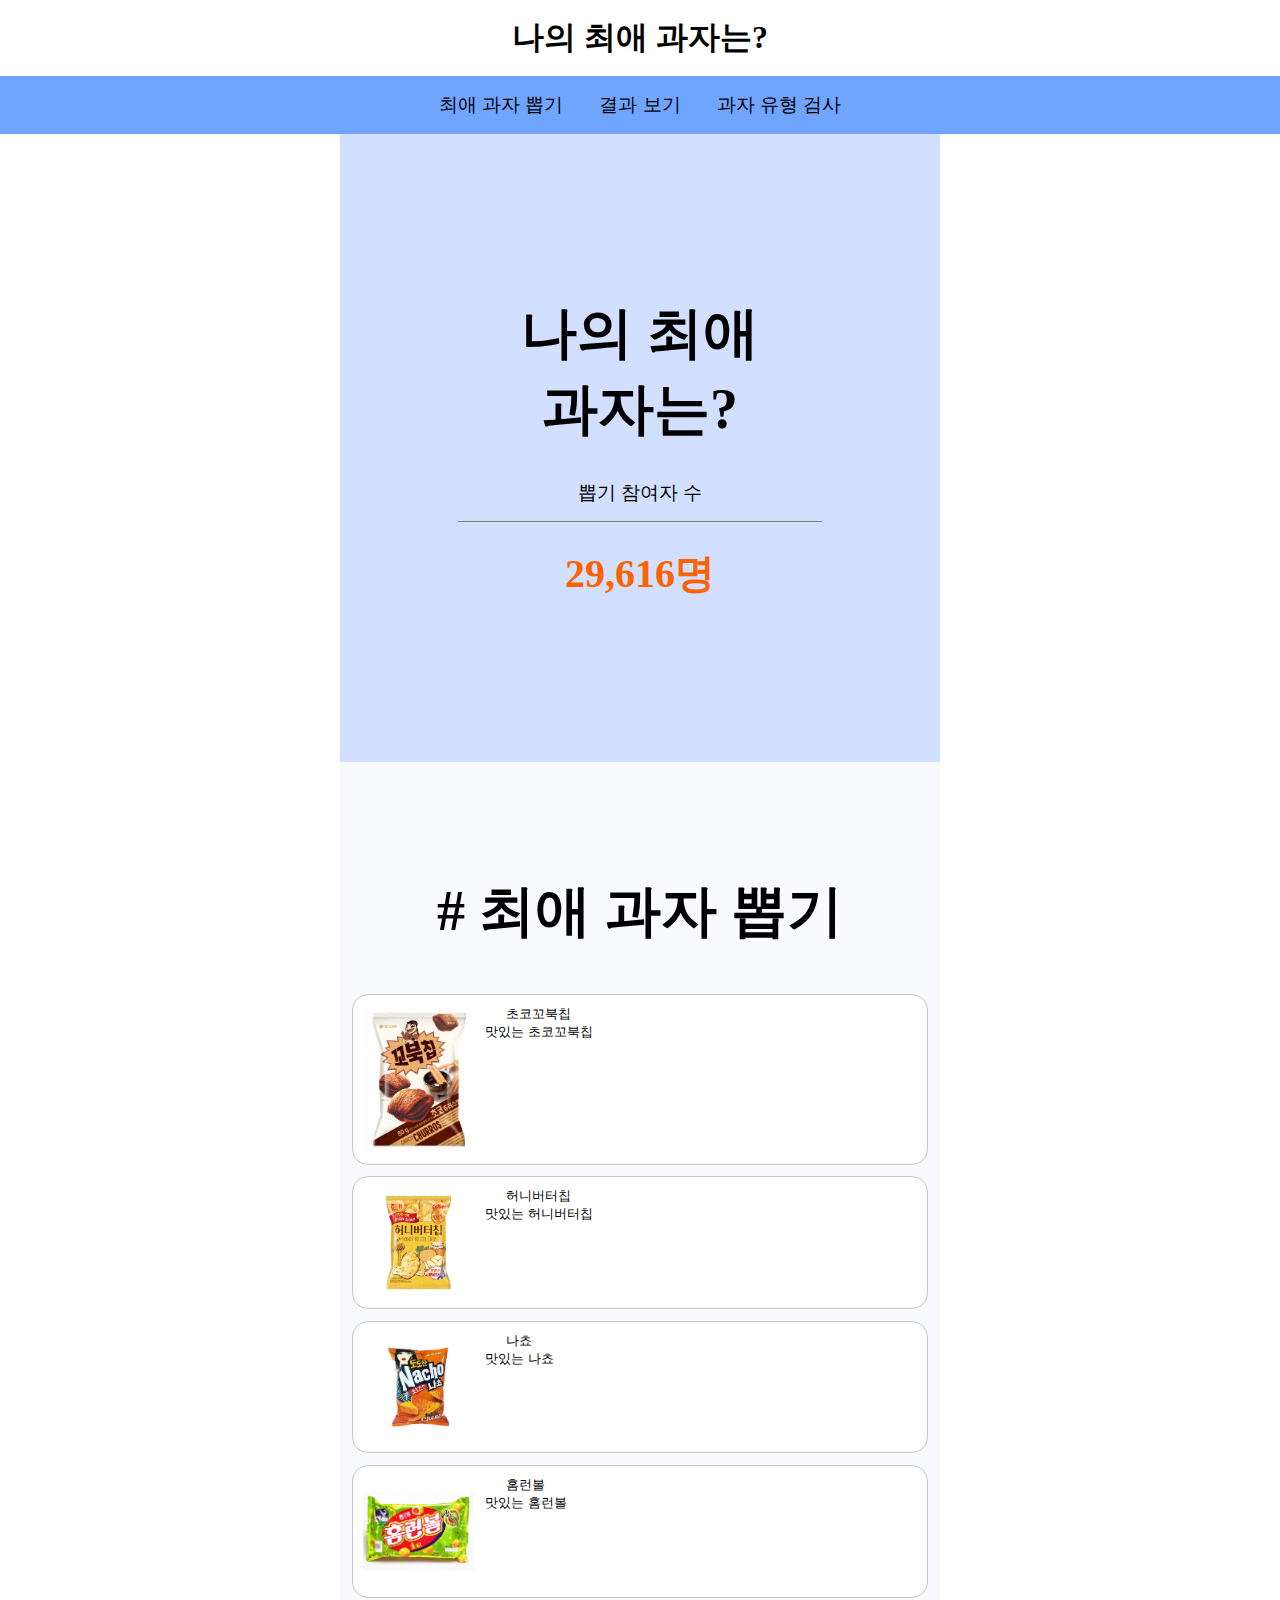
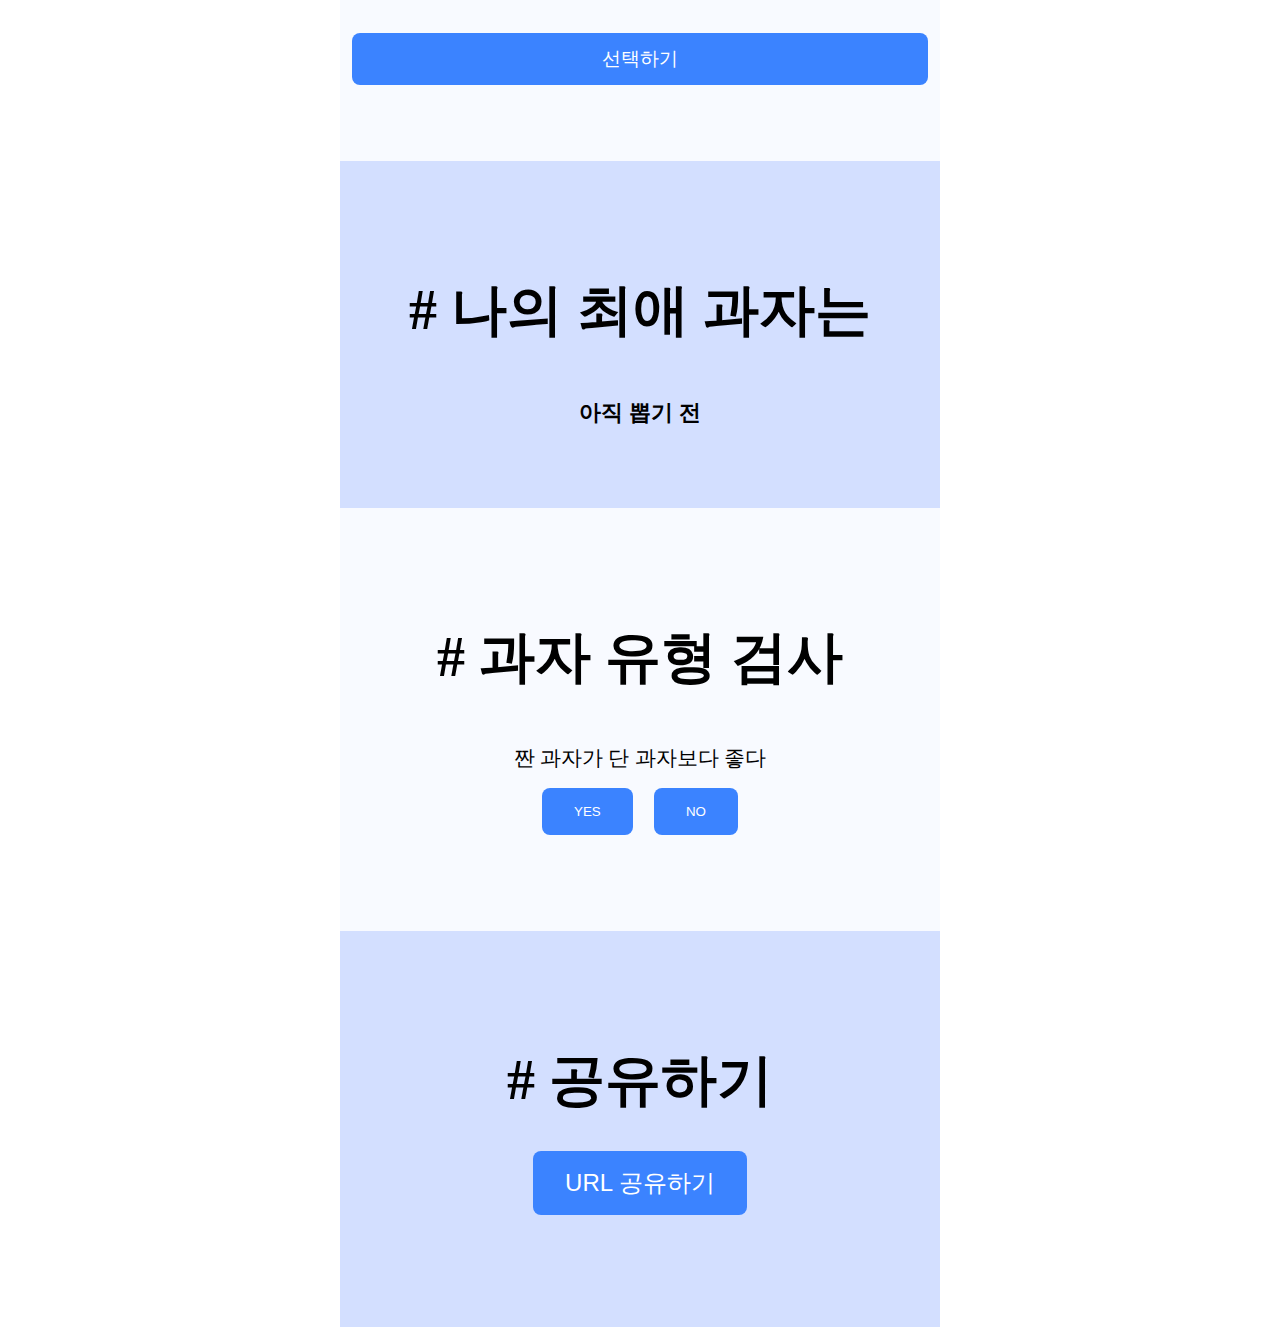
<file: 강의-자료/강의 자료/sources/js_basic_event/index.html>
<!DOCTYPE html>
<html>
  <head>
    <title>후기 참여 이벤트</title>
    <link href="public/styles/reset.css" rel="stylesheet" />
    <link href="public/styles/header.css" rel="stylesheet" />
    <link href="public/styles/event.css" rel="stylesheet" />
  </head>
  <body>
    <header>
      <a id="title" href="./index.html">나의 최애 과자는?</a>
      <div id="tab-menu">
        <button id="anchor-to-select">최애 과자 뽑기</button>
        <button id="anchor-to-result">결과 보기</button>
        <button id="anchor-to-mbti">과자 유형 검사</button>
      </div>
    </header>
    <section id="event-container">
      <div id="title-section">
        <div class="title">나의 최애<br />과자는?</div>
        <div class="participate-num-con">
          <span class="participate-title">뽑기 참여자 수</span>
          <div id="participate-number">3012415</div>
        </div>
      </div>
      <div id="participate-section">
        <div class="title"># 최애 과자 뽑기</div>
        <div class="snack-card-list">
          <!-- <button id='select-1' class='snack-card'>
            <img src='public/assets/초코꼬북칩.jpeg' alt='초코꼬북칩' />
            <div class='snack-description'>
              <div>과자 이름</div>
              <div>과자 설명 과자 설명과자 설명과자 설명과자 설명과자 설명과자 설명과자 설명과자 설명과자 설명과자 설명과자 설명과자 설명과자 설명과자 설명과자 설명과자 설명과자 설명과자 설명</div>
            </div>
          </button>
          <button id='select-2' class='snack-card select'>
            <img src='public/assets/초코꼬북칩.jpeg' alt='초코꼬북칩' />
            <div class='snack-description'>
              <div>과자 이름</div>
              <div>과자 설명 과자 설명과자 설명과자 설명과자 설명과자 설명과자 설명과자 설명과자 설명과자 설명과자 설명과자 설명과자 설명과자 설명과자 설명과자 설명과자 설명과자 설명과자 설명</div>
            </div>
          </button> -->
        </div>
        <button class="participate-button">선택하기</button>
      </div>
      <div id="result-section">
        <div class="title"># 나의 최애 과자는</div>
        <div class="result-container not-yet">아직 뽑기 전</div>
        <div class="result-container">
          <div>당신의 최애 과자는...</div>
          <img src="public/assets/초코꼬북칩.jpeg" alt="초코꼬북칩" />
          <div class="result-winner">초코꼬북칩</div>
          <div class="result-description">
            설명설명설명설명설명설명설명설명 설명설명설명설명설명설명 설명설명
            설명설명 설명설명설명설명설명설명
          </div>
          <button class="select-retry-button">다시 하기</button>
        </div>
      </div>
      <div id="mbti-section">
        <div class="title"># 과자 유형 검사</div>
        <div class="mbti-container">
          <div class="mbti-question">짠 과자가 더 좋다.</div>
          <div class="mbti-select">
            <button type="button">YES</button>
            <button type="button">NO</button>
          </div>
        </div>
        <div class="mbti-container pending">결과 불러오는 중...</div>
        <div class="mbti-container result">
          <div class="mbti-result">짠 과자가 최고야! (A 유형)</div>
          <div class="mbti-description">
            짠 과자를 좋아하는 유형 짠 과자를 좋아하는 유형짠 과자를 좋아하는
            유형짠 과자를 좋아하는 유형짠 과자를 좋아하는 유형
          </div>
          <button class="mbti-retry-button">다시 하기</button>
        </div>
      </div>
      <div id="share-section">
        <div class="title"># 공유하기</div>
        <button id="url-share-button">URL 공유하기</button>
      </div>
    </section>
    <script src="./main.js" type="module"></script>
  </body>
</html>
</file>
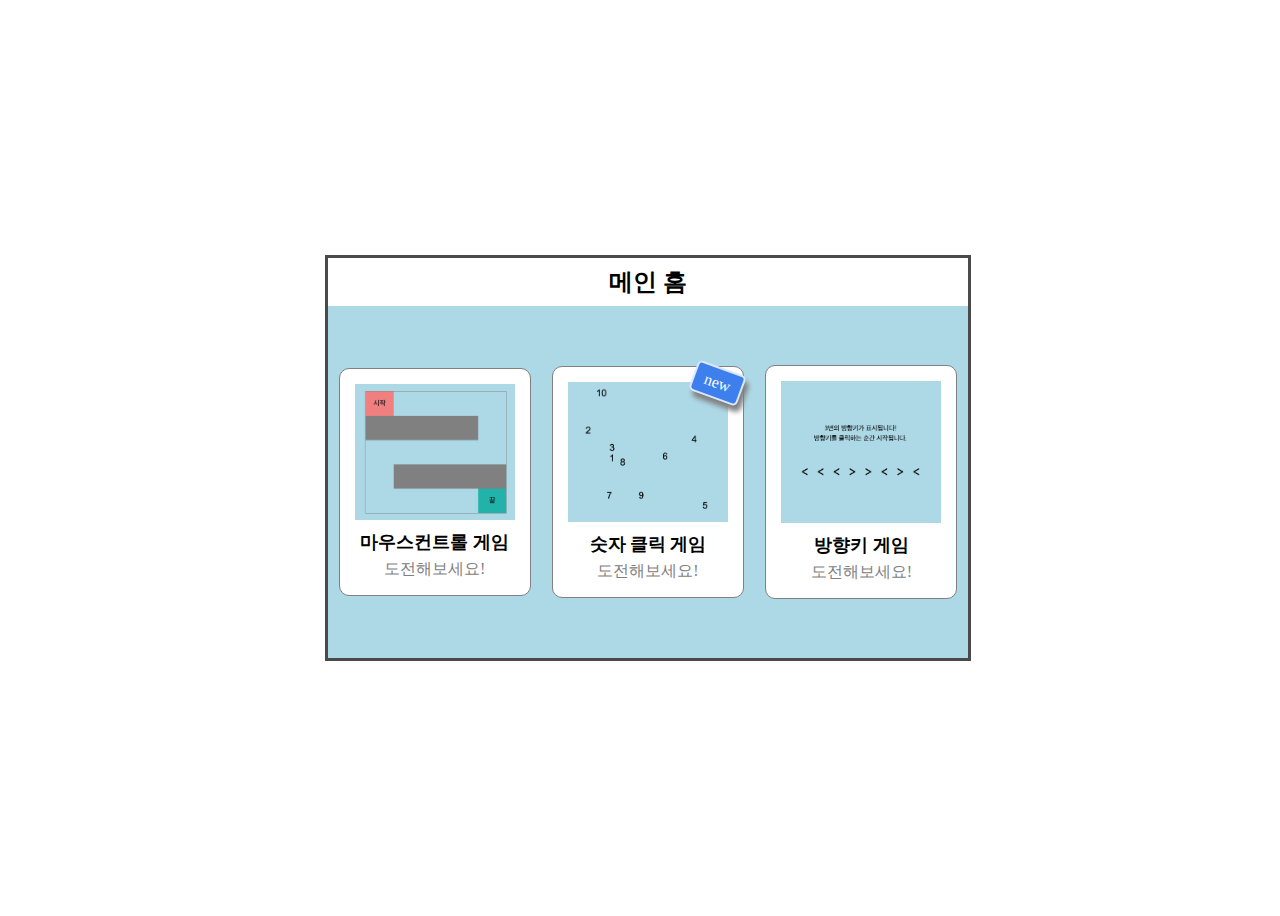
<file: 강의-자료/강의 자료/sources/js_basic_game/index.html>
<html>
  <head>
    <title>게임 사이트</title>
    <link href="public/styles/styles.css" rel="stylesheet" />
    <link href="public/styles/header.css" rel="stylesheet" />
    <link href="public/styles/modal.css" rel="stylesheet" />
    <link href="public/styles/main.css" rel="stylesheet" />
  </head>
  <body>
    <section>
      <div style="text-align: center; line-height: 50%">
        <h2>메인 홈</h2>
      </div>
      <div id="game-list-container">
        <!-- <a class='game-card' href="mouse_control.html">
          <img src='public/assets/mouse_control_thumbnail.png' alt='마우스컨트롤 게임' />
          <span class='game-new-badge'>new</span>
          <div class='game-title'>마우스 컨트롤 게임</div>
          <div class='game-result'>도전해보세요!</div>
        </a>
        <a class='game-card' href="arrow_speed.html">
          <img src='public/assets/arrow_speed_thumbnail.png' alt='방향키 게임' />
          <div class='game-title'>방향키 게임</div>
          <div class='game-result'>최고기록 : 00:20:00</div>
        </a>
        <a class='game-card' href="touch_number.html">
          <img src='public/assets/touch_number_thumbnail.png' alt='숫자 클릭 게임' />
          <div class='game-title'>숫자 클릭 게임</div>
          <div class='game-result'>최고기록 : 10:25:00</div>
        </a> -->
      </div>
    </section>
    <script src="./main.js" type="module"></script>
  </body>
</html>
</file>
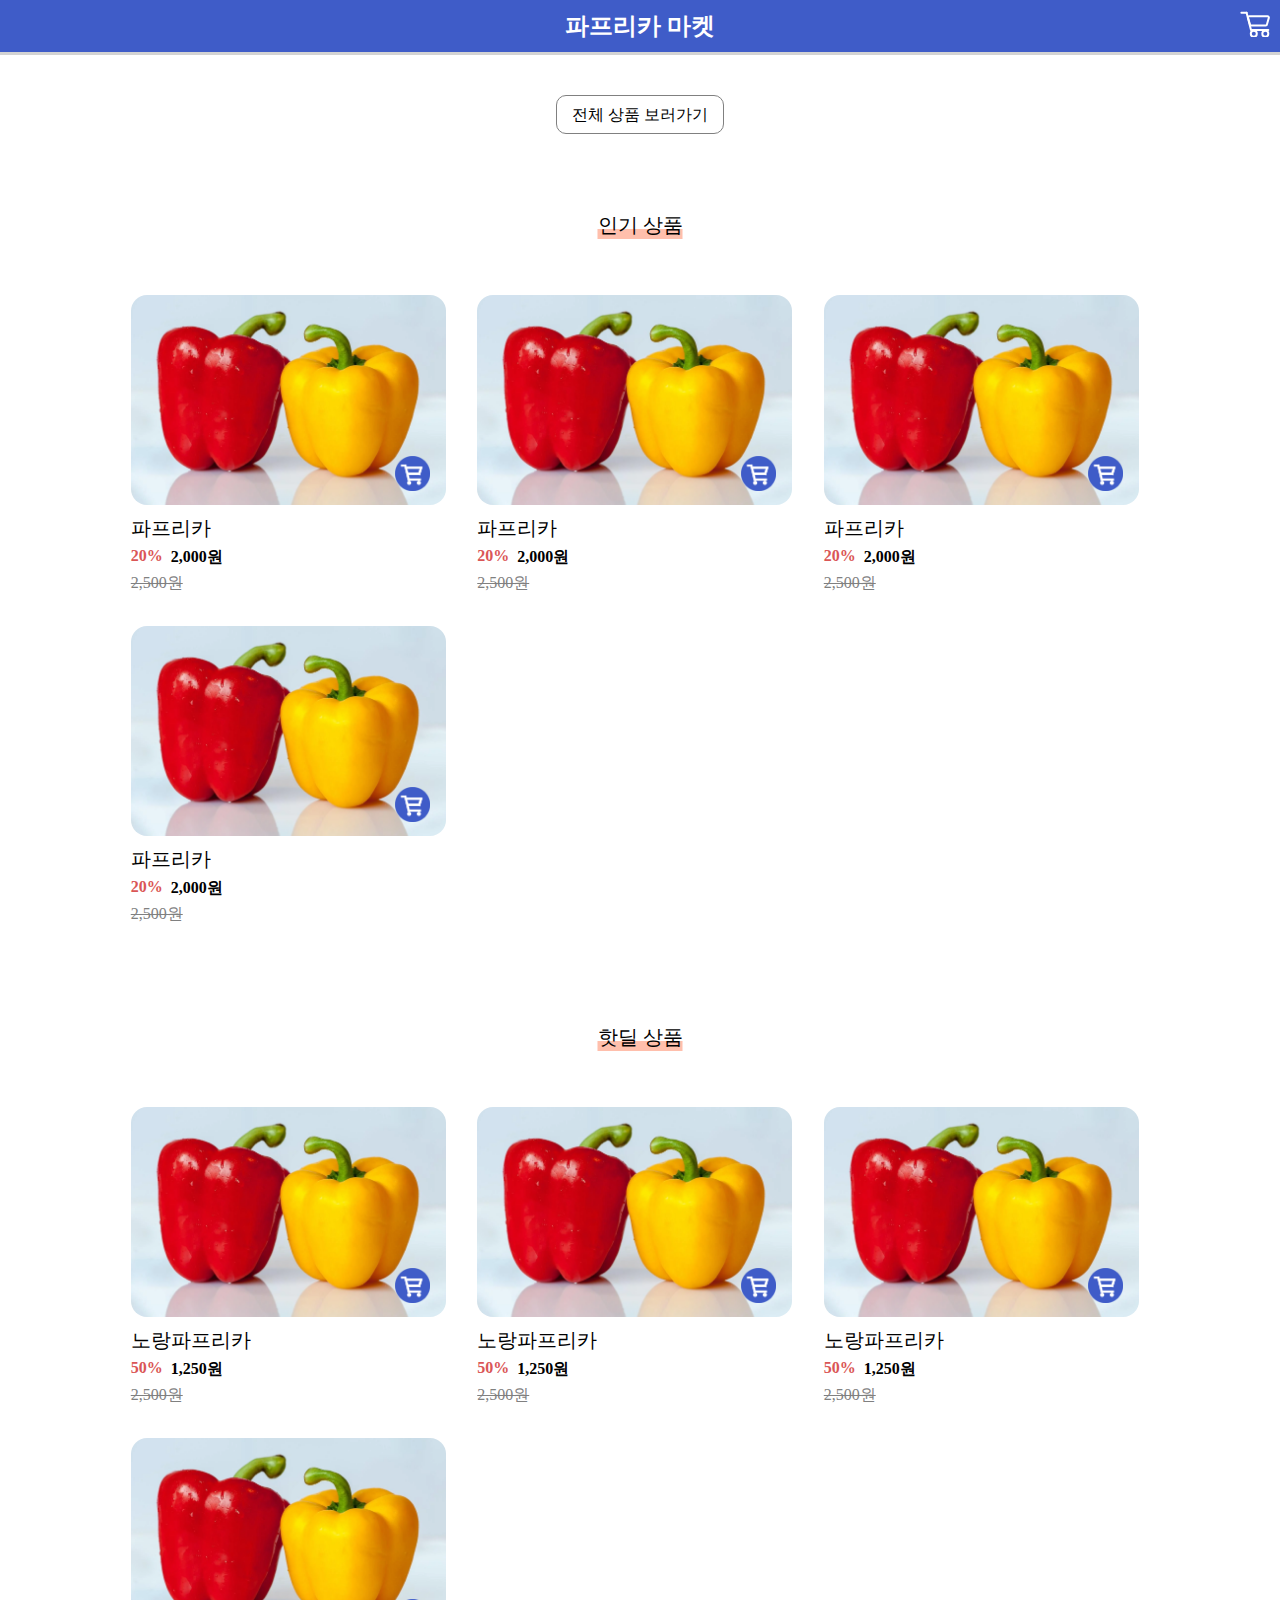
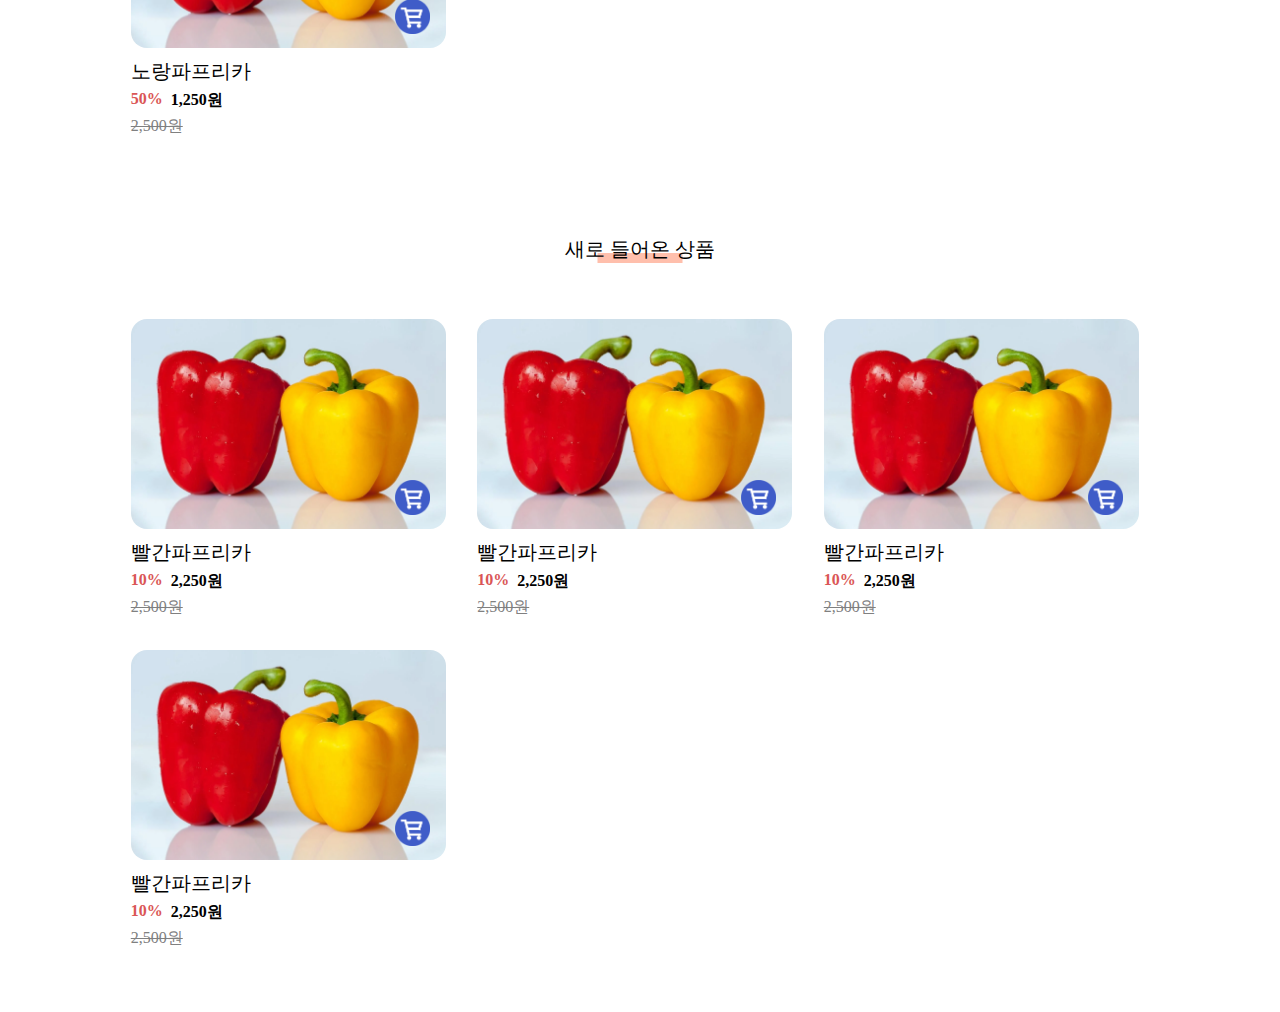
<file: 강의-자료/강의 자료/sources/js_basic_market/index.html>
<!DOCTYPE html>
<html>
  <head>
    <title>W마켓 메인 페이지</title>
    <link href="public/styles/reset.css" rel="stylesheet" />
    <link href="public/styles/header.css" rel="stylesheet" />
    <link href="public/styles/main.css" rel="stylesheet" />
    <link href="public/styles/product.css" rel="stylesheet" />
  </head>
  <body>
    <header>
      <a id="title" href="./index.html">파프리카 마켓</a>
      <a id="cart" href="./cart.html">
        <svg
          fill="none"
          height="27"
          viewBox="0 0 30 25"
          width="30"
          xmlns="http://www.w3.org/2000/svg"
        >
          <path
            d="M1.39999 1.70001H6.60001"
            stroke="white"
            stroke-linecap="round"
            stroke-miterlimit="10"
            stroke-width="2"
          />
          <path
            d="M6.60001 1.70001L11 18.9"
            stroke="white"
            stroke-linecap="round"
            stroke-miterlimit="10"
            stroke-width="2"
          />
          <path
            d="M11.8 18.9H28.3"
            stroke="white"
            stroke-linecap="round"
            stroke-miterlimit="10"
            stroke-width="2"
          />
          <path
            d="M13.8 25.7C15.4569 25.7 16.8 24.3569 16.8 22.7C16.8 21.0432 15.4569 19.7 13.8 19.7C12.1431 19.7 10.8 21.0432 10.8 22.7C10.8 24.3569 12.1431 25.7 13.8 25.7Z"
            stroke="white"
            stroke-linecap="round"
            stroke-miterlimit="10"
            stroke-width="2"
          />
          <path
            d="M25.3 25.7C26.9568 25.7 28.3 24.3569 28.3 22.7C28.3 21.0432 26.9568 19.7 25.3 19.7C23.6431 19.7 22.3 21.0432 22.3 22.7C22.3 24.3569 23.6431 25.7 25.3 25.7Z"
            stroke="white"
            stroke-linecap="round"
            stroke-miterlimit="10"
            stroke-width="2"
          />
          <path
            d="M25.7 14.6H11.3C10.7 14.6 10.1 14.2 10 13.6L8.1 6.90001C7.9 6.00001 8.49999 5.20001 9.39999 5.20001H27.5C28.4 5.20001 29.1 6.10001 28.8 6.90001L26.9 13.6C26.9 14.2 26.4 14.6 25.7 14.6Z"
            stroke="white"
            stroke-linecap="round"
            stroke-miterlimit="10"
            stroke-width="2"
          />
        </svg>
      </a>
    </header>
    <div id="total-list-anchor">
      <a href="./list.html">전체 상품 보러가기</a>
    </div>

    <!-- <section class="product-list-section">
         <div class="section-title">
            <span class="section-title-highlight"></span>
            <span>인기 상품</span>
         </div>
         <div class="product-list-con">
            <div class="product-card">
               <div class="product-image-con">
                  <img src="public/assets/파프리카.jpg" alt="파프리카 2입">
                  <button type="button" class="cart-toggle-btn">
                     <img src="public/assets/cart.png" class="cart-image">
                  </button>
               </div>
               <div class="product-description">
                  <div class="product-name">파프리카 2입</div>
                  <div class="product-price-con">
                     <div class="product-discount-percent">20%</div>
                     <div class="product-price">2,000원</div>
                  </div>
                  <div class="product-original-price">2,500원</div>
               </div>
            </div>
            <div class="product-card">
               <div class="product-image-con">
                  <img src="public/assets/당근.jpg" alt="친환경 당근 400g">
                  <button type="button" class="cart-toggle-btn">
                     <img src="public/assets/cart.png" class="cart-image">
                  </button>
               </div>
               <div class="product-description">
                  <div class="product-name">친환경 당근 400g</div>
                  <div class="product-price-con">
                     <div class="product-discount-percent">33%</div>
                     <div class="product-price">2,000원</div>
                  </div>
                  <div class="product-original-price">3,000원</div>
               </div>
            </div>
            <div class="product-card">
               <div class="product-image-con">
                  <img src="public/assets/단호박.jpg" alt="단호박 1통">
                  <button type="button" class="cart-toggle-btn">
                     <img src="public/assets/cart.png" class="cart-image">
                  </button>
               </div>
               <div class="product-description">
                  <div class="product-name">단호박 1통</div>
                  <div class="product-price-con">
                     <div class="product-discount-percent">12%</div>
                     <div class="product-price">3,520원</div>
                  </div>
                  <div class="product-original-price">4,000원</div>
               </div>
            </div>
         </div>
      </section>
      <section class="product-list-section">
         <div class="section-title">
            <span class="section-title-highlight"></span>
            <span>새로 들어온 상품</span>
         </div>
         <div class="product-list-con">
            <div class="product-card">
               <div class="product-image-con">
                  <img src="public/assets/삼겹살.jpg" alt="구이용 삼겹살 600g (냉장)">
                  <button type="button" class="cart-toggle-btn">
                    <img src="public/assets/cart.png" class="cart-image">
                  </button>
               </div>
               <div class="product-description">
                  <div class="product-name">구이용 삼겹살 600g (냉장)</div>
                  <div class="product-price-con">
                     <div class="product-discount-percent">5%</div>
                     <div class="product-price">14,820원</div>
                  </div>
                  <div class="product-original-price">15,600원</div>
               </div>
            </div>
            <div class="product-card">
               <div class="product-image-con">
                  <img src="public/assets/머핀.jpg" alt="[홍대 W마켓] 컵케익 (2입)">
                  <button type="button" class="cart-toggle-btn">
                     <img src="public/assets/cartDisabled.png" class="cart-image">
                  </button>
               </div>
               <div class="product-description">
                  <div class="product-name">[홍대 W마켓] 컵케익 (2입)</div>
                  <div class="product-price-con">
                     <div class="product-discount-percent">20%</div>
                     <div class="product-price">4,800원</div>
                  </div>
                  <div class="product-original-price">6,000원</div>
               </div>
            </div>
            <div class="product-card">
               <div class="product-image-con">
                  <img src="public/assets/원두.jpg" alt="[카페 W] 디카페인 원두 1kg">
                  <button type="button" class="cart-toggle-btn">
                     <img src="public/assets/cartDisabled.png" class="cart-image">
                  </button>
               </div>
               <div class="product-description">
                  <div class="product-name">[카페 W] 디카페인 원두 1kg</div>
                  <div class="product-price-con">
                     <div class="product-discount-percent">15%</div>
                     <div class="product-price">7,140원</div>
                  </div>
                  <div class="product-original-price">8,400원</div>
               </div>
            </div>
         </div>
      </section>
      <section class="product-list-section">
         <div class="section-title">
            <span class="section-title-highlight"></span>
            <span>재구매율이 높은 상품</span>
         </div>
         <div class="product-list-con">
            <div class="product-card">
               <div class="product-image-con">
                  <img src="public/assets/식빵.jpg" alt="우유 토스트 식빵">
                  <button type="button" class="cart-toggle-btn">
                     <img src="public/assets/cartDisabled.png" class="cart-image">
                  </button>
               </div>
               <div class="product-description">
                  <div class="product-name">우유 토스트 식빵</div>
                  <div class="product-price-con">
                     <div class="product-discount-percent">10%</div>
                     <div class="product-price">3,000원</div>
                  </div>
                  <div class="product-original-price">3,300원</div>
               </div>
            </div>
            <div class="product-card">
               <div class="product-image-con">
                  <img src="public/assets/파스타.jpg" alt="롱 파스타 면 2종">
                  <button type="button" class="cart-toggle-btn">
                     <img src="public/assets/cartDisabled.png" class="cart-image">
                  </button>
               </div>
               <div class="product-description">
                  <div class="product-name">롱 파스타 면 2종</div>
                  <div class="product-price-con">
                     <div class="product-discount-percent">5%</div>
                     <div class="product-price">7,600원</div>
                  </div>
                  <div class="product-original-price">8,000원</div>
               </div>
            </div>
            <div class="product-card">
               <div class="product-image-con">
                  <img src="public/assets/바나나.jpg" alt="바나나 1kg (필리핀 산)">
                  <button type="button" class="cart-toggle-btn">
                     <img src="public/assets/cartDisabled.png" class="cart-image">
                  </button>
               </div>
               <div class="product-description">
                  <div class="product-name">바나나 1kg (필리핀 산)</div>
                  <div class="product-price-con">
                     <div class="product-discount-percent">10%</div>
                     <div class="product-price">2,700원</div>
                  </div>
                  <div class="product-original-price">3,000원</div>
               </div>
            </div>
            <div class="product-card">
               <div class="product-image-con">
                  <img src="public/assets/키위.jpg" alt="뉴질랜드 골드 키위 4입 1팩">
                  <button type="button" class="cart-toggle-btn">
                     <img src="public/assets/cartDisabled.png" class="cart-image">
                  </button>
               </div>
               <div class="product-description">
                  <div class="product-name">뉴질랜드 골드 키위 4입 1팩</div>
                  <div class="product-price-con">
                     <div class="product-discount-percent">5%</div>
                     <div class="product-price">10,310원</div>
                  </div>
                  <div class="product-original-price">10,900원</div>
               </div>
            </div>
            <div class="product-card">
               <div class="product-image-con">
                  <img src="public/assets/아보카도.jpg" alt="아보카도 200g 1개">
                  <button type="button" class="cart-toggle-btn">
                     <img src="public/assets/cartDisabled.png" class="cart-image">
                  </button>
               </div>
               <div class="product-description">
                  <div class="product-name">아보카도 200g 1개</div>
                  <div class="product-price-con">
                     <div class="product-discount-percent">5%</div>
                     <div class="product-price">2,700원</div>
                  </div>
                  <div class="product-original-price">3,000원</div>
               </div>
            </div>
         </div>
      </section> -->
    <script src="./main.js" type="module"></script>
  </body>
</html>
</file>
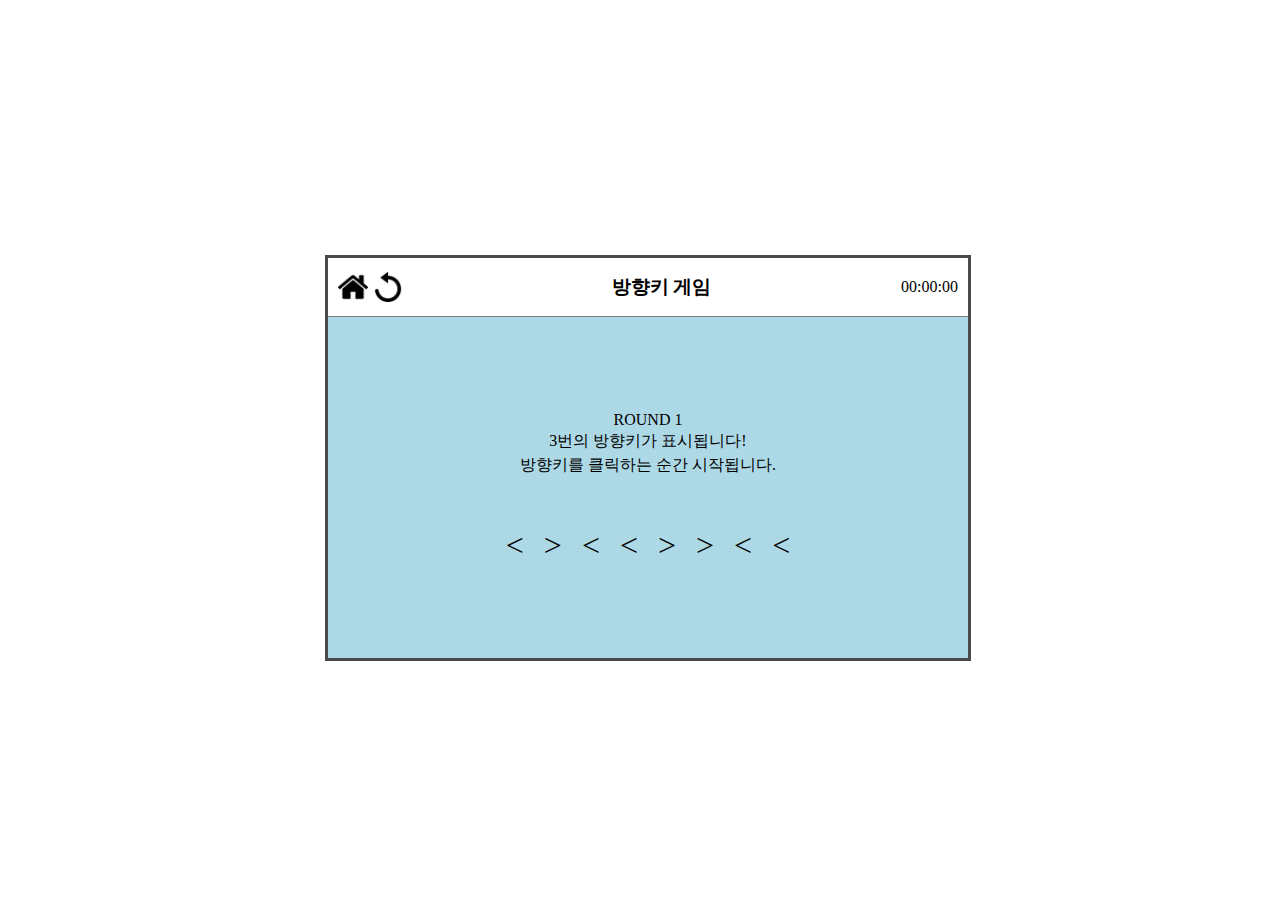
<file: 강의-자료/강의 자료/sources/js_basic_game/arrow_speed.html>
<html>
  <head>
    <title>방향키 게임</title>
    <link href="public/styles/styles.css" rel="stylesheet" />
    <link href="public/styles/header.css" rel="stylesheet" />
    <link href="public/styles/modal.css" rel="stylesheet" />
    <link href="public/styles/arrow_speed.css" rel="stylesheet" />
  </head>
  <body>
    <section>
      <div id="header">
        <div class="header-button-container">
          <a class="goto-home-button" href="./index.html">
            <img src="public/assets/home.png" alt="home" />
          </a>
          <button class="retry-button">
            <img src="public/assets/retry.png" alt="retry" />
          </button>
        </div>
        <h2>방향키 게임</h2>
        <span class="game-time"> 00:00:00 </span>
      </div>
      <div id="game-field">
        <div id="guide-container">
          <div class="round">1</div>
          <div class="guide-description">
            3번의 방향키가 표시됩니다!<br />
            방향키를 클릭하는 순간 시작됩니다.
          </div>
          <div id="arrow-field">
            <!-- <span class='arrow arrow-left'>&lt;</span>
            <span class='arrow arrow-right'>&gt;</span>
            <span class='arrow arrow-right'>&gt;</span>
            <span class='arrow arrow-right'>&gt;</span>
            <span class='arrow arrow-left'>&lt;</span>
            <span class='arrow arrow-right'>&gt;</span>
            <span class='arrow arrow-right'>&gt;</span>
            <span class='arrow arrow-left'>&lt;</span>
            <span class='arrow arrow-right'>&gt;</span> -->
          </div>
        </div>
      </div>
    </section>
    <div class="modal">
      <div class="modal-title">성공!</div>
      <div class="modal-description">00:22:00만에 성공하였습니다!</div>
      <div class="modal-button-container">
        <a class="goto-home-button" href="./index.html">
          <img src="public/assets/home.png" alt="home" />
        </a>
        <button class="retry-button">
          <img src="public/assets/retry.png" alt="home" />
        </button>
      </div>
    </div>
    <script src="./arrowSpeed.js" type="module"></script>
  </body>
</html>
</file>
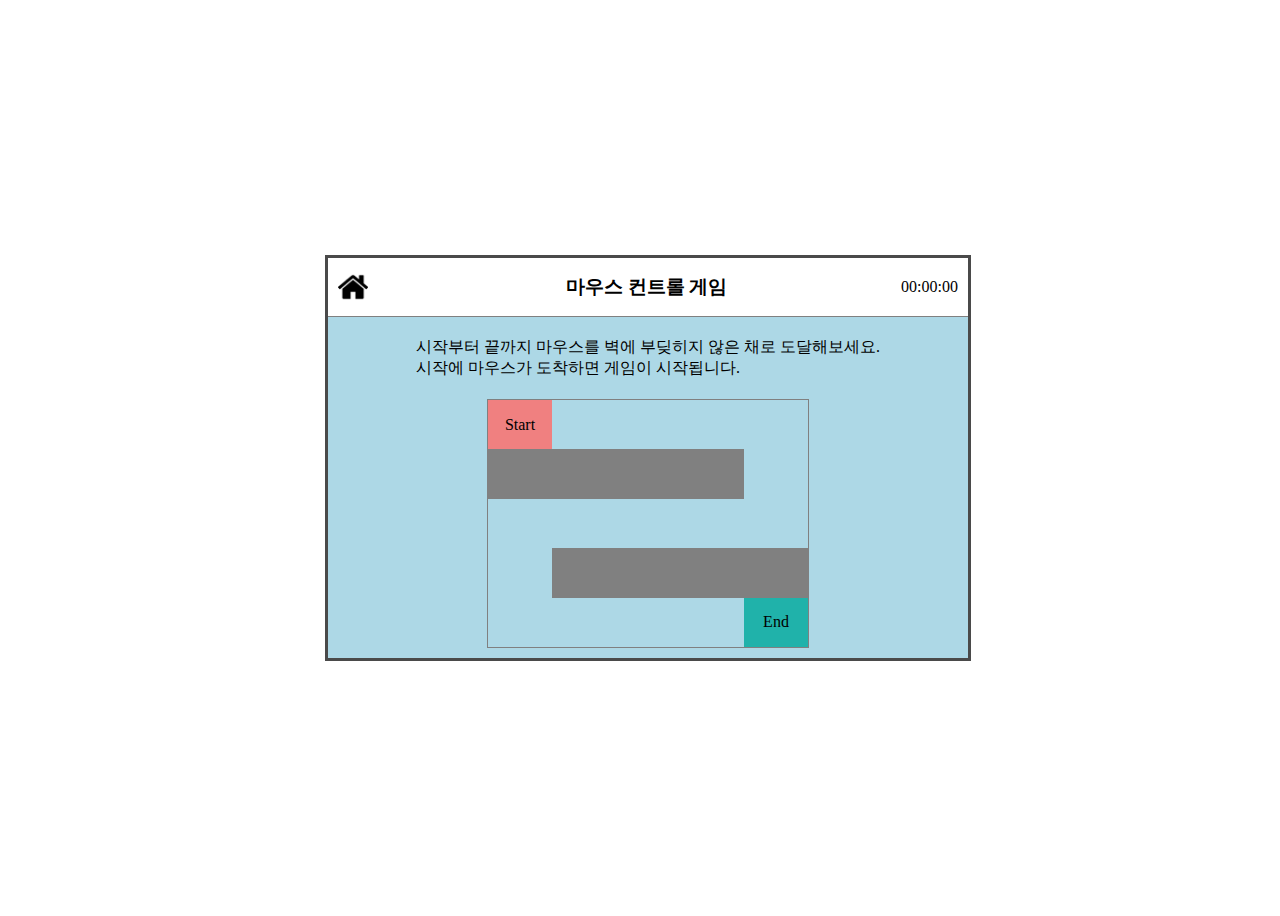
<file: 강의-자료/강의 자료/sources/js_basic_game/mouse_control.html>
<html>
  <head>
    <title>마우스 컨트롤 게임</title>
    <link href="public/styles/styles.css" rel="stylesheet" />
    <link href="public/styles/header.css" rel="stylesheet" />
    <link href="public/styles/mouse_control.css" rel="stylesheet" />
    <link href="public/styles/modal.css" rel="stylesheet" />
  </head>
  <body>
    <section>
      <div id="header">
        <div class="header-button-container">
          <a class="goto-home-button" href="./index.html">
            <img src="public/assets/home.png" alt="home" />
          </a>
          <!-- <button class='retry-button'>
            <img src='public/assets/retry.png' alt='retry'/>
          </button> -->
          <!-- 어차피 Retry로 못 옴 -->
        </div>
        <h2>마우스 컨트롤 게임</h2>
        <span class="game-time"> 00:00:00 </span>
      </div>
      <div id="game-field">
        <div class="game-description">
          시작부터 끝까지 마우스를 벽에 부딪히지 않은 채로 도달해보세요.<br />
          시작에 마우스가 도착하면 게임이 시작됩니다.
        </div>
        <!-- <div id="control-box-container">
          <div id="box-1-1" class="control-box wall"></div>
          <div id="box-1-2" class="control-box wall"></div>
          <div id="box-1-3" class="control-box"></div>
          <div id="box-1-4" class="control-box"></div>
          <div id="box-1-5" class="control-box end"></div>
          <div id="box-2-1" class="control-box"></div>
          <div id="box-2-2" class="control-box"></div>
          <div id="box-2-3" class="control-box"></div>
          <div id="box-2-4" class="control-box wall"></div>
          <div id="box-2-5" class="control-box wall"></div>
          <div id="box-3-1" class="control-box"></div>
          <div id="box-3-2" class="control-box wall"></div>
          <div id="box-3-3" class="control-box wall"></div>
          <div id="box-3-4" class="control-box wall"></div>
          <div id="box-3-5" class="control-box wall"></div>
          <div id="box-4-1" class="control-box"></div>
          <div id="box-4-2" class="control-box"></div>
          <div id="box-4-3" class="control-box"></div>
          <div id="box-4-4" class="control-box"></div>
          <div id="box-4-5" class="control-box start"></div>
        </div> -->
      </div>
    </section>
    <div class="modal">
      <div class="modal-title">성공!</div>
      <div class="modal-description">00:22:00만에 성공하였습니다!</div>
      <div class="modal-button-container">
        <a class="goto-home-button" href="./index.html">
          <img src="public/assets/home.png" alt="home" />
        </a>
        <button class="retry-button">
          <img src="public/assets/retry.png" alt="home" />
        </button>
      </div>
    </div>
    <script src="./mouseControl.js" type="module"></script>
  </body>
</html>
</file>
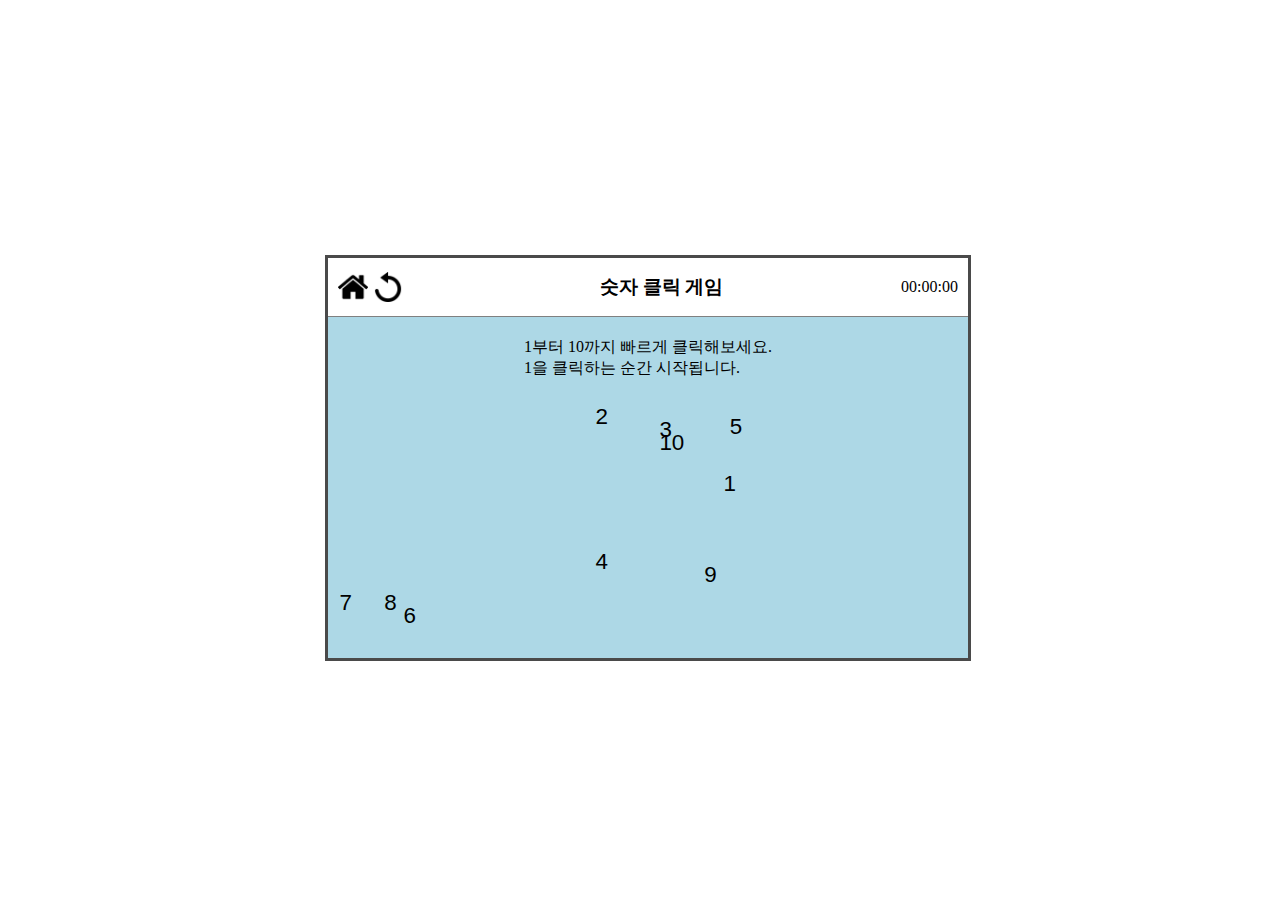
<file: 강의-자료/강의 자료/sources/js_basic_game/touch_number.html>
<html>
  <head>
    <title>숫자 클릭 게임</title>
    <link href="public/styles/styles.css" rel="stylesheet">
    <link href="public/styles/header.css" rel="stylesheet">
    <link href="public/styles/modal.css" rel="stylesheet">
    <link href="public/styles/touch_number.css" rel="stylesheet">
  </head>
  <body>
    <section>
      <div id='header'>
        <div class='header-button-container'>
          <a class='goto-home-button' href='./index.html'>
            <img src='public/assets/home.png' alt='home'/>
          </a>
          <button class='retry-button'>
            <img src='public/assets/retry.png' alt='retry'/>
          </button>
        </div>
        <h2>숫자 클릭 게임</h2>
        <span class='game-time'>
          00:00:00
        </span>
      </div>
      <div id='game-field'>
        <div class='game-description'>
          1부터 10까지 빠르게 클릭해보세요.<br />
          1을 클릭하는 순간 시작됩니다.
        </div>
        <div id='number-field'>
          <button class="number-button">1</button>
          <button class="number-button">2</button>
          <button class="number-button">3</button>
          <button class="number-button">4</button>
          <button class="number-button">5</button>
          <button class="number-button">6</button>
          <button class="number-button">7</button>
          <button class="number-button">8</button>
          <button class="number-button">9</button>
          <button class="number-button">10</button>
        </div>
      </div>
    </section>
    <div class='modal'>
      <div class='modal-title'>성공!</div>
      <div class='modal-description'>00:22:00만에 성공하였습니다!</div>
      <div class='modal-button-container'>
        <a class='goto-home-button' href='./index.html'>
          <img src='public/assets/home.png' alt='home'/>
        </a>
        <button class='retry-button'>
          <img src='public/assets/retry.png' alt='home'/>
        </button>
      </div>
    </div>
    <script src="./touchNumber.js" type="module"></script>
  </body>
</html>
</file>
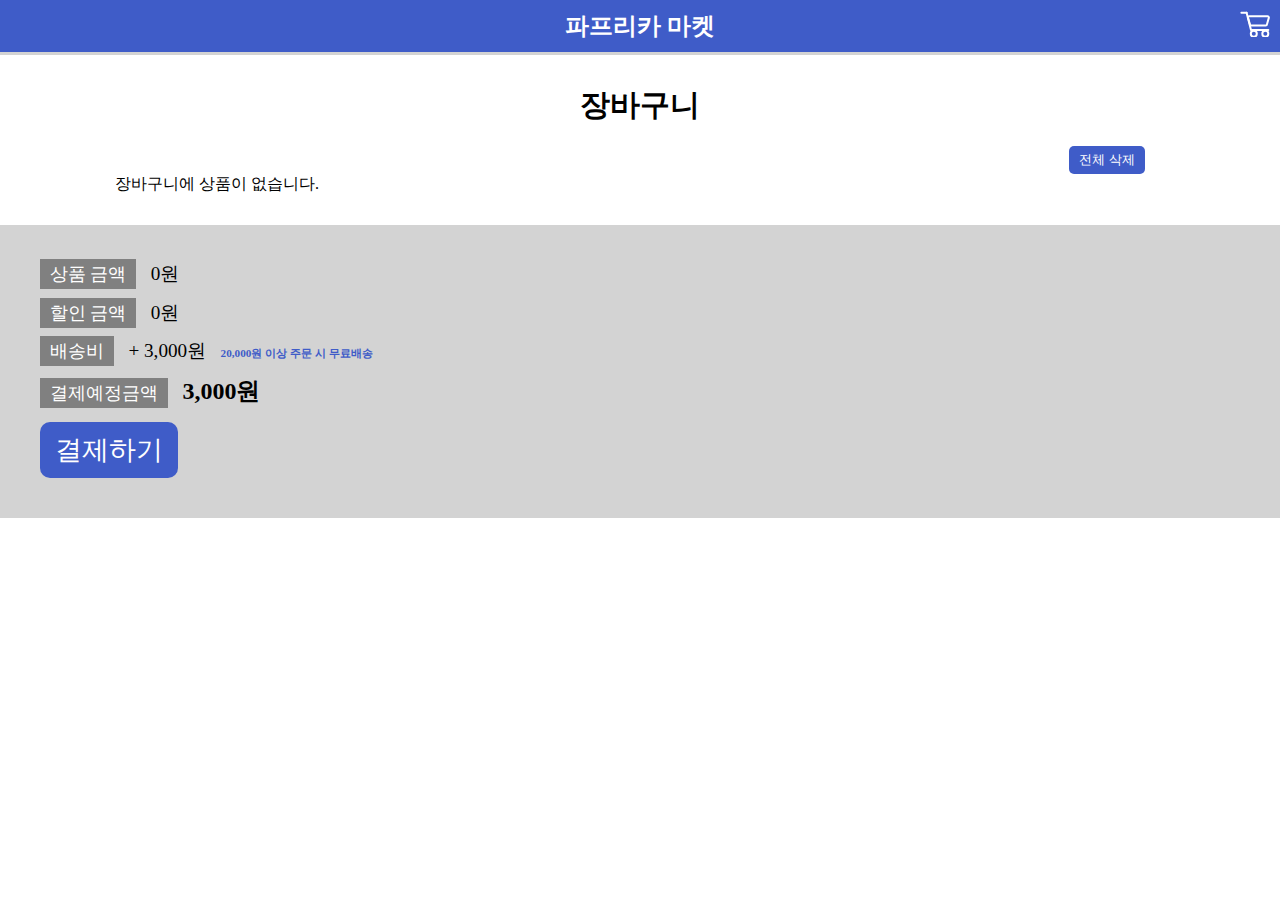
<file: 강의-자료/강의 자료/sources/js_basic_market/cart.html>
<!DOCTYPE html>
<html>
  <head>
    <title>W마켓 카트 페이지</title>
    <link href="public/styles/reset.css" rel="stylesheet" />
    <link href="public/styles/header.css" rel="stylesheet" />
    <link href="public/styles/cart.css" rel="stylesheet" />
    <link href="public/styles/product.css" rel="stylesheet" />
  </head>
  <body>
    <header>
      <a id="title" href="./index.html">파프리카 마켓</a>
      <a id="cart" href="./cart.html">
        <svg
          fill="none"
          height="27"
          viewBox="0 0 30 25"
          width="30"
          xmlns="http://www.w3.org/2000/svg"
        >
          <path
            d="M1.39999 1.70001H6.60001"
            stroke="white"
            stroke-linecap="round"
            stroke-miterlimit="10"
            stroke-width="2"
          />
          <path
            d="M6.60001 1.70001L11 18.9"
            stroke="white"
            stroke-linecap="round"
            stroke-miterlimit="10"
            stroke-width="2"
          />
          <path
            d="M11.8 18.9H28.3"
            stroke="white"
            stroke-linecap="round"
            stroke-miterlimit="10"
            stroke-width="2"
          />
          <path
            d="M13.8 25.7C15.4569 25.7 16.8 24.3569 16.8 22.7C16.8 21.0432 15.4569 19.7 13.8 19.7C12.1431 19.7 10.8 21.0432 10.8 22.7C10.8 24.3569 12.1431 25.7 13.8 25.7Z"
            stroke="white"
            stroke-linecap="round"
            stroke-miterlimit="10"
            stroke-width="2"
          />
          <path
            d="M25.3 25.7C26.9568 25.7 28.3 24.3569 28.3 22.7C28.3 21.0432 26.9568 19.7 25.3 19.7C23.6431 19.7 22.3 21.0432 22.3 22.7C22.3 24.3569 23.6431 25.7 25.3 25.7Z"
            stroke="white"
            stroke-linecap="round"
            stroke-miterlimit="10"
            stroke-width="2"
          />
          <path
            d="M25.7 14.6H11.3C10.7 14.6 10.1 14.2 10 13.6L8.1 6.90001C7.9 6.00001 8.49999 5.20001 9.39999 5.20001H27.5C28.4 5.20001 29.1 6.10001 28.8 6.90001L26.9 13.6C26.9 14.2 26.4 14.6 25.7 14.6Z"
            stroke="white"
            stroke-linecap="round"
            stroke-miterlimit="10"
            stroke-width="2"
          />
        </svg>
      </a>
    </header>
    <section>
      <div id="page-title">장바구니</div>
      <div id="cart-action-header">
        <button id="remove-all-button">전체 삭제</button>
      </div>
      <!-- <div class="product-list-con">
            <div class="product-card">
               <div class="product-image-con">
                  <img src="public/assets/바나나.jpg" alt="바나나 1kg (필리핀 산)">
                  <button type="button" class="cart-toggle-btn">
                     <img src="public/assets/cartDisabled.png" class="cart-image">
                  </button>
               </div>
               <div class="product-description">
                  <div class="product-name">바나나 1kg (필리핀 산)</div>
                  <div class="product-price-con">
                     <div class="product-discount-percent">10%</div>
                     <div class="product-price">2,700원</div>
                  </div>
                  <div class="product-original-price">3,000원</div>
               </div>
            </div>
            <div class="product-card">
               <div class="product-image-con">
                  <img src="public/assets/삼겹살.jpg" alt="구이용 삼겹살 600g (냉장)">
                  <button type="button" class="cart-toggle-btn">
                    <img src="public/assets/cart.png" class="cart-image">
                  </button>
               </div>
               <div class="product-description">
                  <div class="product-name">구이용 삼겹살 600g (냉장)</div>
                  <div class="product-price-con">
                     <div class="product-discount-percent">5%</div>
                     <div class="product-price">14,820원</div>
                  </div>
                  <div class="product-original-price">15,600원</div>
               </div>
            </div>
         </div> -->
      <div id="cart-pay-container">
        <ul>
          <li>
            <span class="cart-pay-info-title">상품 금액</span>
            <span id="original-price" class="cart-pay-info-value">38,000</span>
          </li>
          <li>
            <span class="cart-pay-info-title">할인 금액</span>
            <span id="discount-price" class="cart-pay-info-value">0</span>
          </li>
          <li>
            <span class="cart-pay-info-title">배송비</span>
            <span id="delivery-price" class="cart-pay-info-value">+3,000</span>
            <span id="delivery-description"
              >20,000원 이상 주문 시 무료배송</span
            >
          </li>
          <li>
            <span class="cart-pay-info-title">결제예정금액</span>
            <span id="total-price" class="cart-pay-info-value">41,000</span>
          </li>
        </ul>
        <button type="button">결제하기</button>
      </div>
    </section>
    <script src="./cart.js" type="module"></script>
  </body>
</html>
</file>
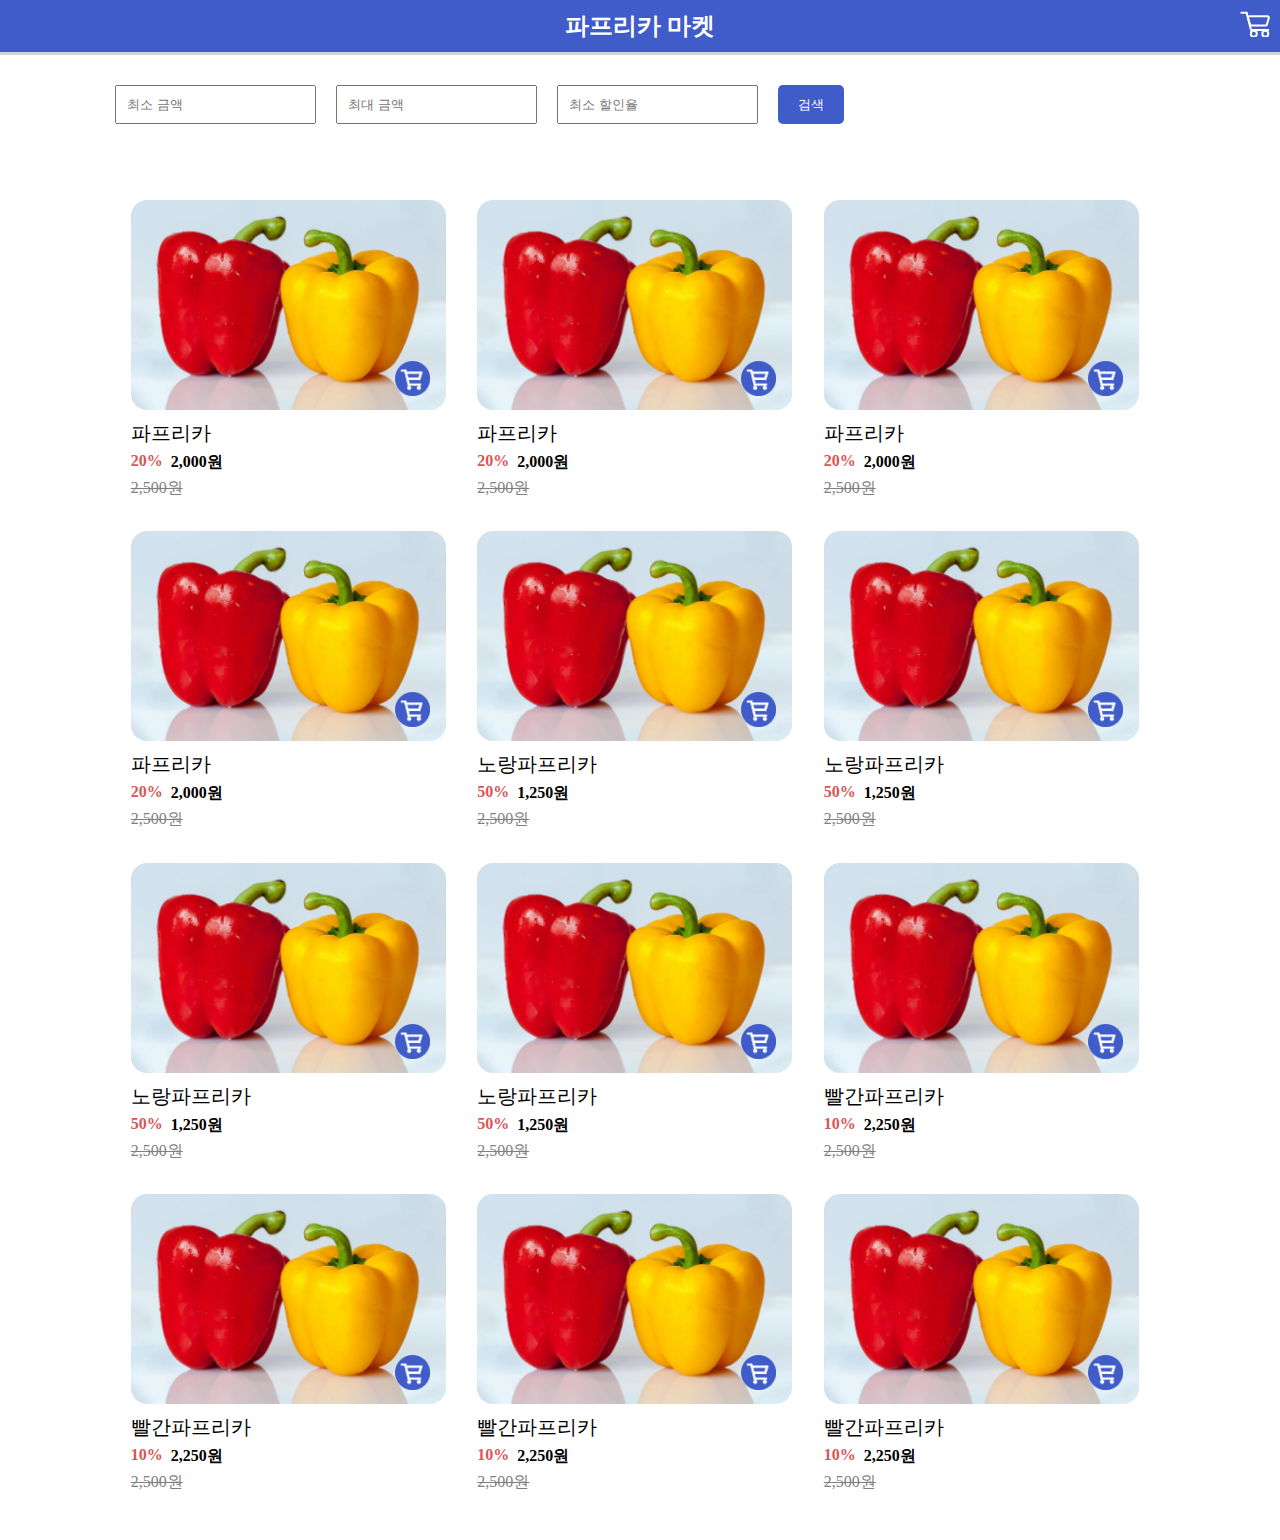
<file: 강의-자료/강의 자료/sources/js_basic_market/list.html>
<!DOCTYPE html>
<html>
  <head>
    <title>W마켓 메인 페이지</title>
    <link href="public/styles/reset.css" rel="stylesheet" />
    <link href="public/styles/header.css" rel="stylesheet" />
    <link href="public/styles/product.css" rel="stylesheet" />
    <link href="public/styles/list.css" rel="stylesheet" />
  </head>
  <body>
    <header>
      <a id="title" href="./index.html">파프리카 마켓</a>
      <a id="cart" href="./cart.html">
        <svg
          fill="none"
          height="27"
          viewBox="0 0 30 25"
          width="30"
          xmlns="http://www.w3.org/2000/svg"
        >
          <path
            d="M1.39999 1.70001H6.60001"
            stroke="white"
            stroke-linecap="round"
            stroke-miterlimit="10"
            stroke-width="2"
          />
          <path
            d="M6.60001 1.70001L11 18.9"
            stroke="white"
            stroke-linecap="round"
            stroke-miterlimit="10"
            stroke-width="2"
          />
          <path
            d="M11.8 18.9H28.3"
            stroke="white"
            stroke-linecap="round"
            stroke-miterlimit="10"
            stroke-width="2"
          />
          <path
            d="M13.8 25.7C15.4569 25.7 16.8 24.3569 16.8 22.7C16.8 21.0432 15.4569 19.7 13.8 19.7C12.1431 19.7 10.8 21.0432 10.8 22.7C10.8 24.3569 12.1431 25.7 13.8 25.7Z"
            stroke="white"
            stroke-linecap="round"
            stroke-miterlimit="10"
            stroke-width="2"
          />
          <path
            d="M25.3 25.7C26.9568 25.7 28.3 24.3569 28.3 22.7C28.3 21.0432 26.9568 19.7 25.3 19.7C23.6431 19.7 22.3 21.0432 22.3 22.7C22.3 24.3569 23.6431 25.7 25.3 25.7Z"
            stroke="white"
            stroke-linecap="round"
            stroke-miterlimit="10"
            stroke-width="2"
          />
          <path
            d="M25.7 14.6H11.3C10.7 14.6 10.1 14.2 10 13.6L8.1 6.90001C7.9 6.00001 8.49999 5.20001 9.39999 5.20001H27.5C28.4 5.20001 29.1 6.10001 28.8 6.90001L26.9 13.6C26.9 14.2 26.4 14.6 25.7 14.6Z"
            stroke="white"
            stroke-linecap="round"
            stroke-miterlimit="10"
            stroke-width="2"
          />
        </svg>
      </a>
    </header>
    <section class="product-list-section">
      <div class="product-filter-con">
        <div class="product-filter">
          <input id="price-min-filter" type="text" placeholder="최소 금액" />
        </div>
        <div class="product-filter">
          <input id="price-max-filter" type="text" placeholder="최대 금액" />
        </div>
        <div class="product-filter">
          <input id="discount-filter" type="text" placeholder="최소 할인율" />
        </div>
        <button type="button">검색</button>
      </div>
      <!-- <div class="product-list-con">
           <div class="product-card">
              <div class="product-image-con">
                 <img src="public/assets/파프리카.jpg" alt="파프리카 2입">
                 <button type="button" class="cart-toggle-btn">
                    <img src="public/assets/cart.png" class="cart-image">
                 </button>
              </div>
              <div class="product-description">
                 <div class="product-name">파프리카 2입</div>
                 <div class="product-price-con">
                    <div class="product-discount-percent">20%</div>
                    <div class="product-price">2,000원</div>
                 </div>
                 <div class="product-original-price">2,500원</div>
              </div>
           </div>
           <div class="product-card">
              <div class="product-image-con">
                 <img src="public/assets/파스타.jpg" alt="롱 파스타 면 2종">
                 <button type="button" class="cart-toggle-btn">
                    <img src="public/assets/cartDisabled.png" class="cart-image">
                 </button>
              </div>
              <div class="product-description">
                 <div class="product-name">롱 파스타 면 2종</div>
                 <div class="product-price-con">
                    <div class="product-discount-percent">5%</div>
                    <div class="product-price">7,600원</div>
                 </div>
                 <div class="product-original-price">8,000원</div>
              </div>
           </div>
           <div class="product-card">
              <div class="product-image-con">
                 <img src="public/assets/당근.jpg" alt="친환경 당근 400g">
                 <button type="button" class="cart-toggle-btn">
                    <img src="public/assets/cart.png" class="cart-image">
                 </button>
              </div>
              <div class="product-description">
                 <div class="product-name">친환경 당근 400g</div>
                 <div class="product-price-con">
                    <div class="product-discount-percent">33%</div>
                    <div class="product-price">2,000원</div>
                 </div>
                 <div class="product-original-price">3,000원</div>
              </div>
           </div>
           <div class="product-card">
              <div class="product-image-con">
                 <img src="public/assets/머핀.jpg" alt="[홍대 W마켓] 컵케익 (2입)">
                 <button type="button" class="cart-toggle-btn">
                    <img src="public/assets/cartDisabled.png" class="cart-image">
                 </button>
              </div>
              <div class="product-description">
                 <div class="product-name">[홍대 W마켓] 컵케익 (2입)</div>
                 <div class="product-price-con">
                    <div class="product-discount-percent">20%</div>
                    <div class="product-price">4,800원</div>
                 </div>
                 <div class="product-original-price">6,000원</div>
              </div>
           </div>
           <div class="product-card">
              <div class="product-image-con">
                 <img src="public/assets/단호박.jpg" alt="단호박 1통">
                 <button type="button" class="cart-toggle-btn">
                    <img src="public/assets/cart.png" class="cart-image">
                 </button>
              </div>
              <div class="product-description">
                 <div class="product-name">단호박 1통</div>
                 <div class="product-price-con">
                    <div class="product-discount-percent">12%</div>
                    <div class="product-price">3,520원</div>
                 </div>
                 <div class="product-original-price">4,000원</div>
              </div>
           </div>
        </div> -->
    </section>
    <script src="./list.js" type="module"></script>
  </body>
</html>
</file>
<file: 강의-자료/강의 자료/sources/js_basic_event/public/styles/header.css>
header {
  text-align: center;
  position: sticky;
  top: 0;
  z-index: 10;
}
#title{
  display: block;
  font-size: 2rem;
  font-weight: bold;
  color: black;
  padding: 1rem;
  background-color: white;
}
#tab-menu{
  background-color: rgb(111, 164, 255);
}
#tab-menu>button{
  font-size: 1.2rem;
  padding: 1rem;
}
#tab-menu>button:hover{
  background-color: rgba(255, 255, 255, 0.616);
}
</file>
<file: 강의-자료/강의 자료/sources/js_basic_event/public/styles/event.css>
#event-container {
  width: 600px;
  margin: 0 auto;
}
img {
  width: 100%;
  height: auto;
}
section > div {
  padding: 4rem 0;
}
#title-section {
  position: relative;
  width: 100%;
  height: 500px;
  background-color: rgb(211, 223, 255);
  display: flex;
  flex-direction: column;
  justify-content: center;
  align-items: center;
}
.title {
  font-size: 3.5rem;
  font-weight: 700;
  text-align: center;
  padding: 3rem 0 2rem;
}
#title-section > .title {
  padding-top: 0;
}
#participate-number {
  font-size: 2.5rem;
  font-weight: 700;
  color: #ff6200;
  margin-top: 40px;
}
.participate-num-con {
  width: 100%;
  text-align: center;
}
.participate-title {
  border-bottom: 1px solid gray;
  padding: 3% 20%;
  font-size: 1.2rem;
}

#participate-section {
  position: relative;
  background-color: rgb(248, 250, 255);
  display: flex;
  flex-direction: column;
}
.snack-card-list {
  margin: 2%;
}
.snack-card {
  width: 100%;
  display: flex;
  padding: 10px;
  border-radius: 1rem;
  border: 1px solid rgb(198, 198, 198);
  background-color: white;
  margin-bottom: 2%;
}
.snack-card.select {
  border: 3px solid rgb(111, 164, 255);
}
.snack-card > img {
  width: 20%;
  margin-right: 2%;
}
.snack-description {
  width: 78%;
  text-align: left;
}
.snack-description > div:first-of-type {
  font-size: 1.5rem;
  font-weight: 700;
  padding: 0.3rem 0 0.5rem;
}
.participate-button {
  font-size: 1.2rem;
  padding: 0.8rem 1.2rem;
  border-radius: 0.5rem;
  background-color: rgb(59, 131, 255);
  color: white;
  margin: 2%;
}

#result-section {
  position: relative;
  background-color: rgb(211, 223, 255);
}
.result-container {
  flex-direction: column;
  align-items: center;
  padding: 1rem 1.5rem;
  display: none;
}
.result-container.not-yet {
  display: block;
  font-size: 1.4rem;
  font-weight: 700;
  text-align: center;
}
.result-container > img {
  width: 80%;
  padding: 10px;
  margin-top: 1rem;
  border-radius: 2rem;
}
.result-winner {
  font-size: 1.5rem;
  font-weight: 700;
  padding: 1rem;
}

#mbti-section {
  background-color: rgb(248, 250, 255);
}
.mbti-container {
  display: none;
  text-align: center;
  padding: 1rem;
  font-size: 1.3rem;
}
.mbti-container.select {
  display: block;
}
.mbti-select {
  margin: 1rem;
}
.mbti-select > button {
  padding: 1rem 2rem;
  background-color: rgb(59, 131, 255);
  border-radius: 0.5rem;
  color: white;
}
.mbti-select > button:hover {
  background-color: rgb(83, 146, 255);
}
.mbti-select > button:first-of-type {
  margin-right: 1rem;
}
.mbti-result {
  font-size: 2rem;
  font-weight: 800;
  margin-bottom: 1rem;
}
.select-retry-button,
.mbti-retry-button {
  padding: 1rem 2rem;
  background-color: rgb(59, 131, 255);
  border-radius: 0.5rem;
  color: white;
  font-size: 1rem;
  margin-top: 1.5rem;
}
#share-section {
  background-color: rgb(211, 223, 255);
  text-align: center;
}
#url-share-button {
  padding: 1rem 2rem;
  background-color: rgb(59, 131, 255);
  border-radius: 0.5rem;
  color: white;
  font-size: 1.5rem;
  margin-bottom: 3rem;
}
</file>
<file: 강의-자료/강의 자료/sources/js_basic_game/public/styles/styles.css>
body{
  display: flex;
  justify-content: center;
  align-items: center;
  width: 100vw;
  height: 100vh;
}
button {
  outline: none;
  background: transparent;
  border: none;
  padding: 0;
  cursor: pointer;
}
section{
  display: flex;
  flex-direction: column;
  width: 50%;
  min-width: 600px;
  height: 30%;
  min-height: 400px;
  margin: 0 auto;
  border: 3px solid rgb(74, 74, 74);
  overflow: hidden;
}
#game-field{
  background-color: lightblue;
  flex: 1 1;
  height: 100%;
  width: 100%;
  display: flex;
  justify-content: center;
  align-items: center;
}

.goto-home-button, .retry-button{
  display: block;
  width: 30px;
  height: 30px;
}
.goto-home-button>img, .retry-button>img{
  width: 100%;
  height: 100%;
}
a{
  text-decoration: none!important;
}
#game-field{
  display: flex;
  flex-direction: column;
}
.game-description{
  margin: 20px 0;
}
</file>
<file: 강의-자료/강의 자료/sources/js_basic_game/public/styles/header.css>
#header{
  width: 100%;
  display: flex;
  justify-content: space-between;
  align-items: center;
  border-bottom: 1px solid gray;
  padding: 0 10px;
  box-sizing: border-box;
  flex: 0 0;
}
#header h2{
  font-size: 1.2rem;
  padding-left: 10%;
}
.header-button-container{
  display: flex;
}
.header-button-container>a{
  margin-right: 5px;
}
.game-time {
  width: 100px;
  text-align: right;
}
</file>
<file: 강의-자료/강의 자료/sources/js_basic_game/public/styles/modal.css>
.modal {
  position: absolute;
  z-index: 1000;
  width: 50%;
  max-width: 180px;
  background-color: white;
  padding: 46px;
  box-shadow: 0 0 20px gray;
  display: flex;
  flex-direction: column;
  text-align: center;
  border-radius: 10px;
  display: none;
}
.modal.open{
  display: block;
}
.modal-title{
  font-size: 2rem;
  font-weight: 700;
  margin-bottom: 20px;
}
.modal-description{
  font-size: 1.1rem;
  margin-bottom: 30px;
  word-break: keep-all;
}
.modal-button-container{
  display: flex;
  justify-content: center;
}
.modal-button-container>.goto-home-button{
  margin-right: 20px;
}
</file>
<file: 강의-자료/강의 자료/sources/js_basic_game/public/styles/main.css>
#game-list-container{
  background-color: lightblue;
  height: 100%;
  width: 100%;
  display: flex;
  justify-content: space-around;
  align-items: center;
}
.game-card{
  width: 30%;
  position:relative;
  background-color: white;
  padding: 15px;
  border-radius: 10px;
  border: 1px solid gray;
  text-align: center;
  color: black;
  box-sizing: border-box;
}
.game-card>img{
  width: 100%;
}
.game-new-badge{
  position: absolute;
  top: 0;
  right: 0;
  background-color: rgb(62, 127, 238);
  color: white;
  padding: 5px 10px;
  border-radius: 5px;
  border: 2px solid rgb(217, 231, 255);
  transform: rotate(20deg);
  box-shadow: 5px 5px 5px gray;
}
.game-title{
  font-size: 1.1rem;
  font-weight: 700;
  margin: 10px 0 5px;
}
.game-result{
  color: gray;
}
</file>
<file: 강의-자료/강의 자료/sources/js_basic_market/public/styles/header.css>
header{
  display: block;
  text-align: center;
  font-size: 24px;
  font-weight: bold;
  background-color: #3f5cc8;
  padding: 10px;
  border-bottom: 3px solid lightgray;
  color: white;
}
#title{
  color: white;
}
#cart{
  position: absolute;
  right: 10px;
  top: 10px;
}
</file>
<file: 강의-자료/강의 자료/sources/js_basic_market/public/styles/main.css>
.product-list-section{
  padding: 16px;
}
.section-title{
  position: relative;
  text-align: center;
  font-size: 20px;
  margin: 20px 0 40px;
}
.section-title-highlight{
  position: absolute;
  bottom: 0;
  left: 50%;
  width: 85px;
  height: 10px;
  background-color: rgba(255, 153, 122, 0.625);
  transform: translateX(-50%);
  z-index: -1;
}
#total-list-anchor{
  text-align: center;
  margin: 50px 0;
}
#total-list-anchor>a{
  padding: 10px 15px;
  border: 1px solid gray;
  border-radius: 10px;
}
#total-list-anchor>a:hover{
  background-color: rgb(232, 232, 232);
}

/* styled component의 원리 언급 */
</file>
<file: 강의-자료/강의 자료/sources/js_basic_market/public/styles/product.css>
.product-list-con{
  display: flex;
  flex-wrap: wrap;
  width: 100%;
  max-width: 1050px;
  margin: 0 auto 30px;
}
.product-image-con{
  position: relative;
}
.product-card{
  width: 30%;
  margin: 1.5%;
  height: 300px;
}
.product-image-con{
  width: 100%;
  height: 70%;
  overflow: hidden;
}
.product-image-con>img{
  width: 100%;
  height: 100%;
  border-radius: 16px;
}
.cart-toggle-btn{
  position: absolute;
  bottom: 10px;
  right: 10px;
  border-radius: 100%;
}
.cart-image{
  width: 35px;
}
.product-description{
  margin: 10px 0;
}
.product-name{
  font-size: 20px;
  margin-bottom: 5px;
}
.product-price-con{
  display: flex;
  margin-bottom: 5px;
}
.product-discount-percent{
  color: rgb(218, 86, 86);
  font-weight: bold;
  margin-right: 8px;
}
.product-price{
  font-weight: bold;
}
.product-original-price{
  text-decoration: line-through;
  color: gray;
}
.product-list-con.empty{
  padding: 0 40px;
}
</file>
<file: 강의-자료/강의 자료/sources/js_basic_game/public/styles/arrow_speed.css>
#guide-container{
  text-align: center;
}
.guide-description{
  margin-bottom: 50px;
  line-height: 150%;
}
.arrow{
  font-size: 2rem;
  padding: 0 10px;
}
</file>
<file: 강의-자료/강의 자료/sources/js_basic_game/public/styles/mouse_control.css>
#control-box-container{
  width: 50%;
  height: 80%;
  display: grid;
  grid-template-columns: repeat(5, 1fr);
  grid-template-rows: repeat(4, 1fr);
  border: 1px solid gray;
  margin-bottom: 10px;
}
.control-box{
  width: 100%;
  height: 100%;
}
.control-box.wall{
  background-color: gray;
}
.control-box.start{
  background-color: lightcoral;
  cursor: pointer;
  display: flex;
  justify-content: center;
  align-items: center;
}
.control-box.end{
  background-color: lightseagreen;
  cursor: pointer;
  display: flex;
  justify-content: center;
  align-items: center;
}
</file>
<file: 강의-자료/강의 자료/sources/js_basic_game/public/styles/touch_number.css>
#number-field{
  width: 100%;
  height: 100%;
  position: relative;
}
.number-button{
  font-size: 1.4rem;
  padding: 5px;
  position: absolute;
}
</file>
<file: 강의-자료/강의 자료/sources/js_basic_market/public/styles/cart.css>
#page-title{
  font-size: 30px;
  text-align: center;
  font-weight: bold;
  margin: 30px 0 20px;
}
#cart-action-header{
  width: 100%;
  max-width: 1050px;
  margin: 0 auto 0;
  text-align: right;
}
#remove-all-button{
  background-color: #3f5cc8;
  border: 10px;
  padding: 5px 10px;
  color: white;
  border-radius: 5px;
  margin-right: 20px;
}
#remove-all-button:hover{
  background-color: #6c84da;
}
#cart-pay-container{
  padding: 40px;
  background-color: lightgray;
  height: 100%;
}
#cart-pay-container>ul{
  list-style-type: none;
  padding: 0;
  margin: 0;
}
#cart-pay-container>ul>li{
  margin-bottom: 20px;
  font-size: 1.1rem;
  line-height: 100%;
}
.cart-pay-info-title{
  background-color: gray;
  color: white;
  padding: 5px 10px;
}
.cart-pay-info-value{
  margin-left: 10px;
  font-size: 1.2rem;
}
#cart-pay-container>ul>li:last-of-type>.cart-pay-info-value{
  font-size: 1.5rem;
  font-weight: 700;
}
#cart-pay-container>button{
  background-color: #3f5cc8;
  border: 10px;
  padding: 10px 15px;
  color: white;
  font-size: 1.7rem;
  border-radius: 10px;
}
#cart-pay-container>button:hover{
  background-color: #6c84da;
}
#delivery-description{
  font-size: 0.7rem;
  margin-left: 10px;
  color: #3f5cc8;
  font-weight: 700;
}
</file>
<file: 강의-자료/강의 자료/sources/js_basic_market/public/styles/list.css>
.product-filter-con{
  display: flex;
  padding: 30px;
  max-width: 1050px;
  margin: 0 auto 30px;
  gap: 20px;
}
.product-filter-con>button{
  padding: 10px 20px;
  border-radius: 5px;
  background-color: #3f5cc8;
  color: white;
}
.product-filter-con>button:hover{
  background-color: #6c84da;
}
.product-filter>input{
  padding: 10px;
}
</file>
